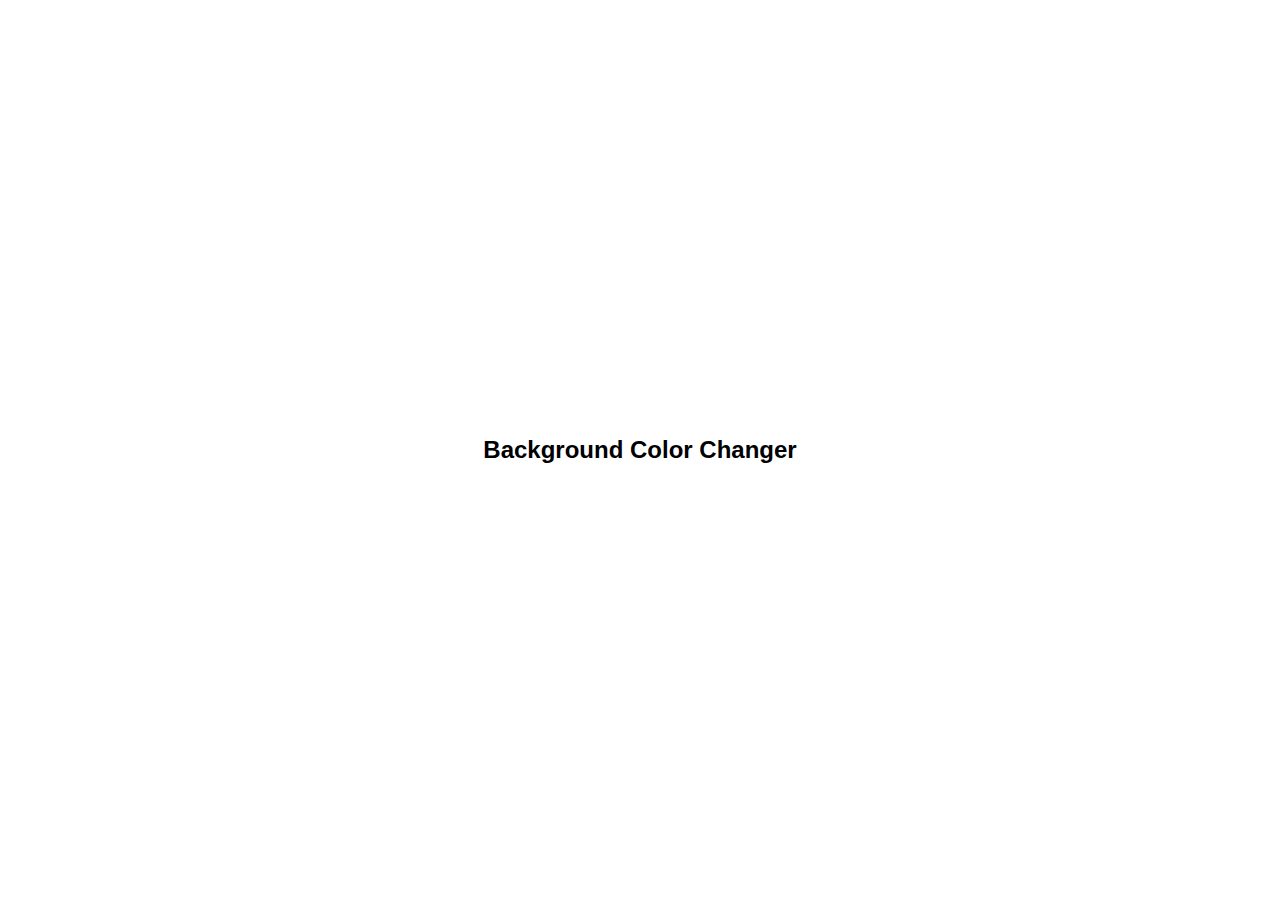
<file: ClickToChangeBGColor/index.html>
<!DOCTYPE html>
<html lang="en">

<head>
    <meta charset="UTF-8">
    <meta name="viewport" content="width=device-width, initial-scale=1.0">
    <title>Background Color Changer</title>
    <link rel="stylesheet" href="style.css">
</head>

<body>

    <div class="container">
        <h1>Background Color Changer</h1>
    </div>

    <script src="script.js"></script>
</body>

</html>
</file>
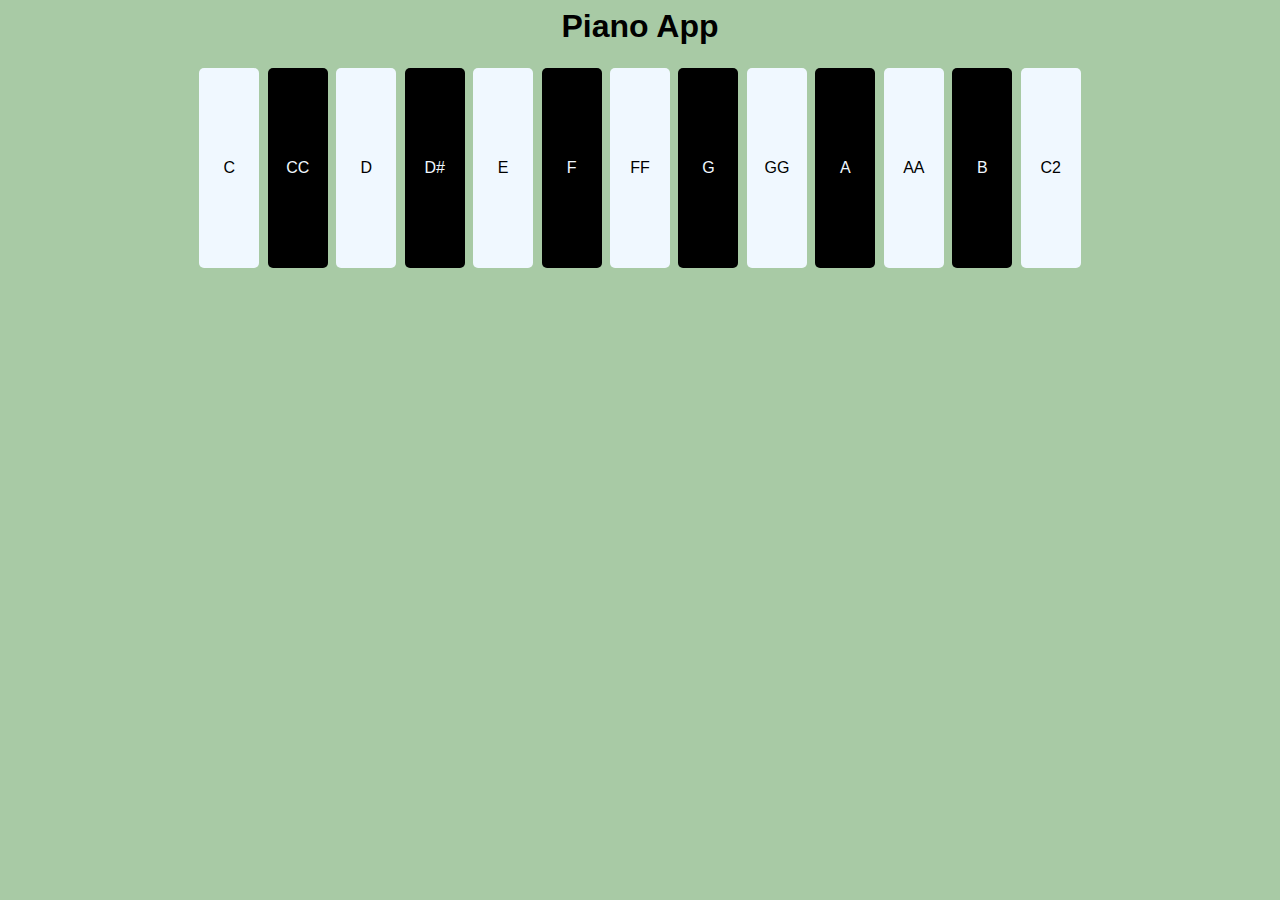
<file: DigitalPianoApplication/index.html>
<!DOCTYPE html>
<html lang="en">

<head>
    <meta charset="UTF-8">
    <meta name="viewport" content="width=device-width, initial-scale=1.0">
    <title>Digital Piano Application</title>
    <link rel="stylesheet" href="style.css">
</head>

<body>

    <div class="paino-container">
        <h1>Piano App</h1>
        <div>
            <button onclick="playSound('C')" class="white-key">C</button>
            <button onclick="playSound('CC')" class="black-key">CC</button>

            <button onclick="playSound('D')" class="white-key">D</button>
            <button onclick="playSound('DD')" class="black-key">D#</button>

            <button onclick="playSound('E')" class="white-key">E</button>
            <button onclick="playSound('F')" class="black-key">F</button>

            <button onclick="playSound('FF')" class="white-key">FF</button>
            <button onclick="playSound('G')" class="black-key">G</button>

            <button onclick="playSound('GG')" class="white-key">GG</button>
            <button onclick="playSound('A')" class="black-key">A</button>

            <button onclick="playSound('AA')" class="white-key">AA</button>
            <button onclick="playSound('B')" class="black-key">B</button>

            <button onclick="playSound('C2')" class="white-key">C2</button>

        </div>
    </div>

    <script src="script.js"></script>
</body>

</html>
</file>
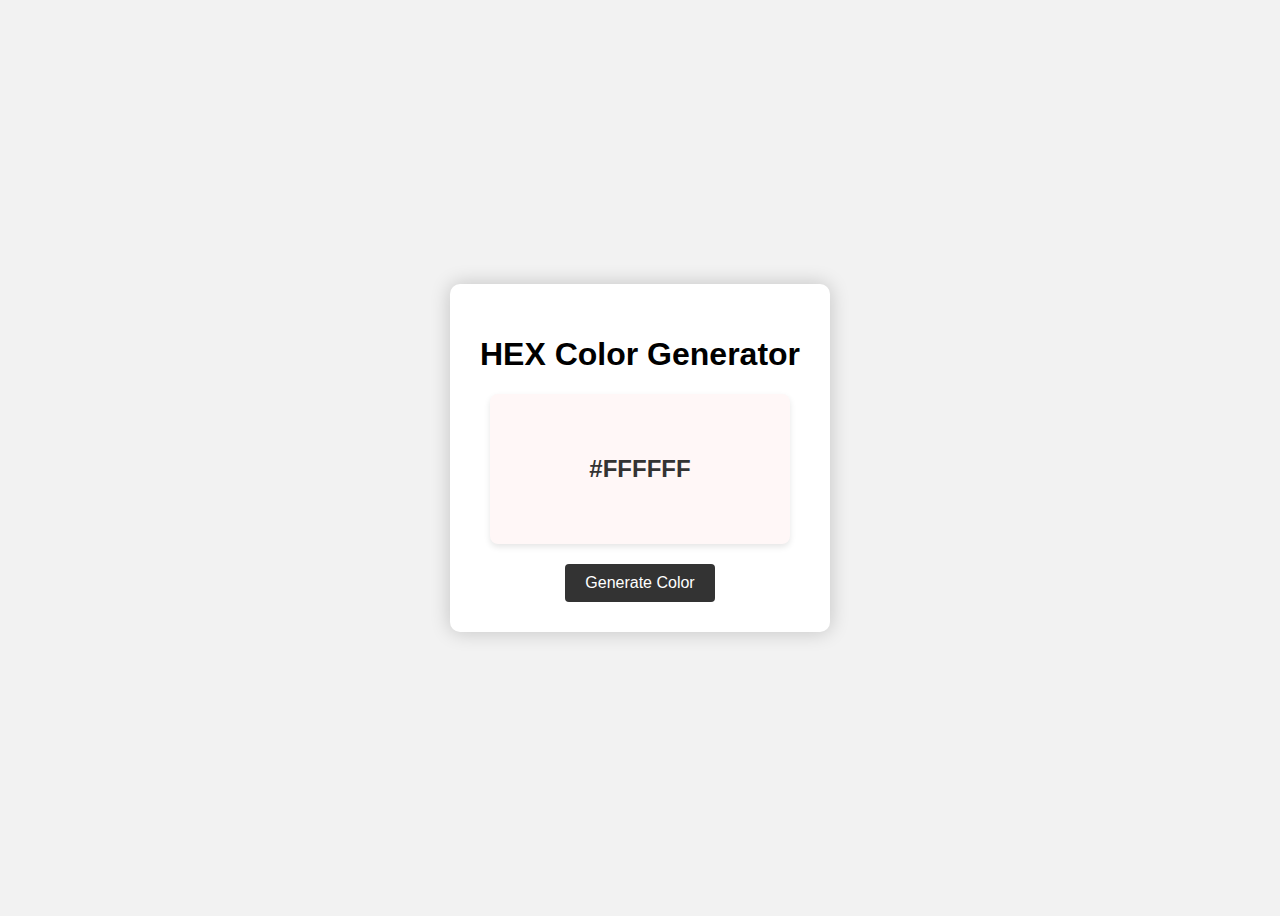
<file: HEXColorGeneratorApplicaiton/index.html>
<!DOCTYPE html>
<html lang="en">

<head>
    <meta charset="UTF-8">
    <meta name="viewport" content="width=device-width, initial-scale=1.0">
    <title>HEX Color Generator</title>
    <link rel="stylesheet" href="style.css">
</head>

<body>

    <div class="container">
        <h1>HEX Color Generator</h1>
        <div class="color-box" id="colorBox">
            <span id="colorText">#FFFFFF</span>
        </div>
        <button id="generteBtn">Generate Color</button>
    </div>

    <script src="script.js"></script>
</body>

</html>
</file>
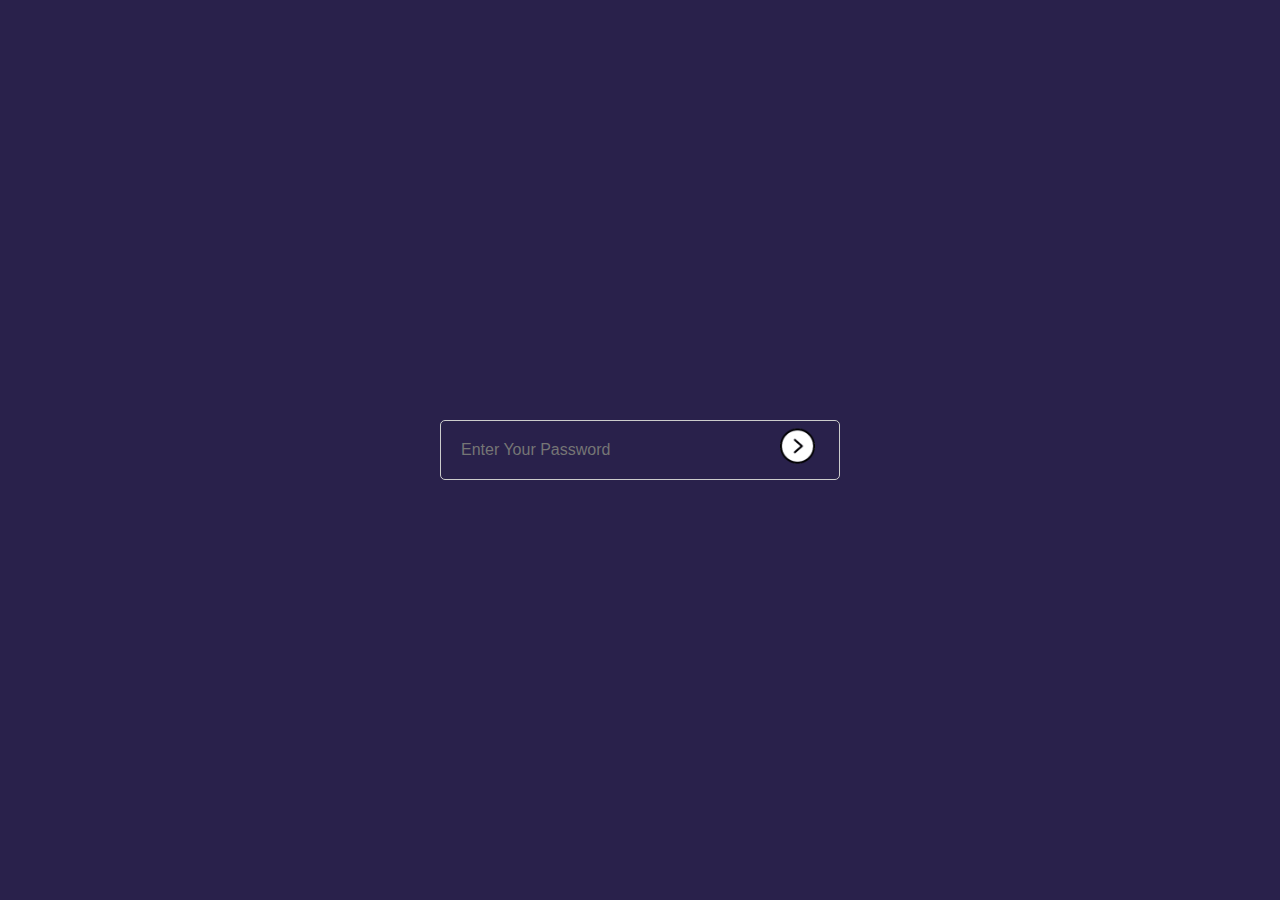
<file: PasswordStrengthChecker/index.html>
<!DOCTYPE html>
<html lang="en">

<head>
    <meta charset="UTF-8">
    <meta http-equiv="X-UA-Compatible" content="IE=edge">
    <meta name="viewport" content="width=device-width, initial-scale=1.0">
    <title>Password Strength Checker</title>
    <link rel="stylesheet" href="style.css">
</head>

<body>

    <div class="container">
        <div class="input-box">
            <input type="password" id="password" placeholder="Enter Your Password">
            <button type="submit"><img src="password-arrow.png" alt="Arrow Image"></button>
            <p id="message"><span id="strength">Weak</p>
        </div>

    </div>
    <script src="script.js"></script>
</body>

</html>
</file>
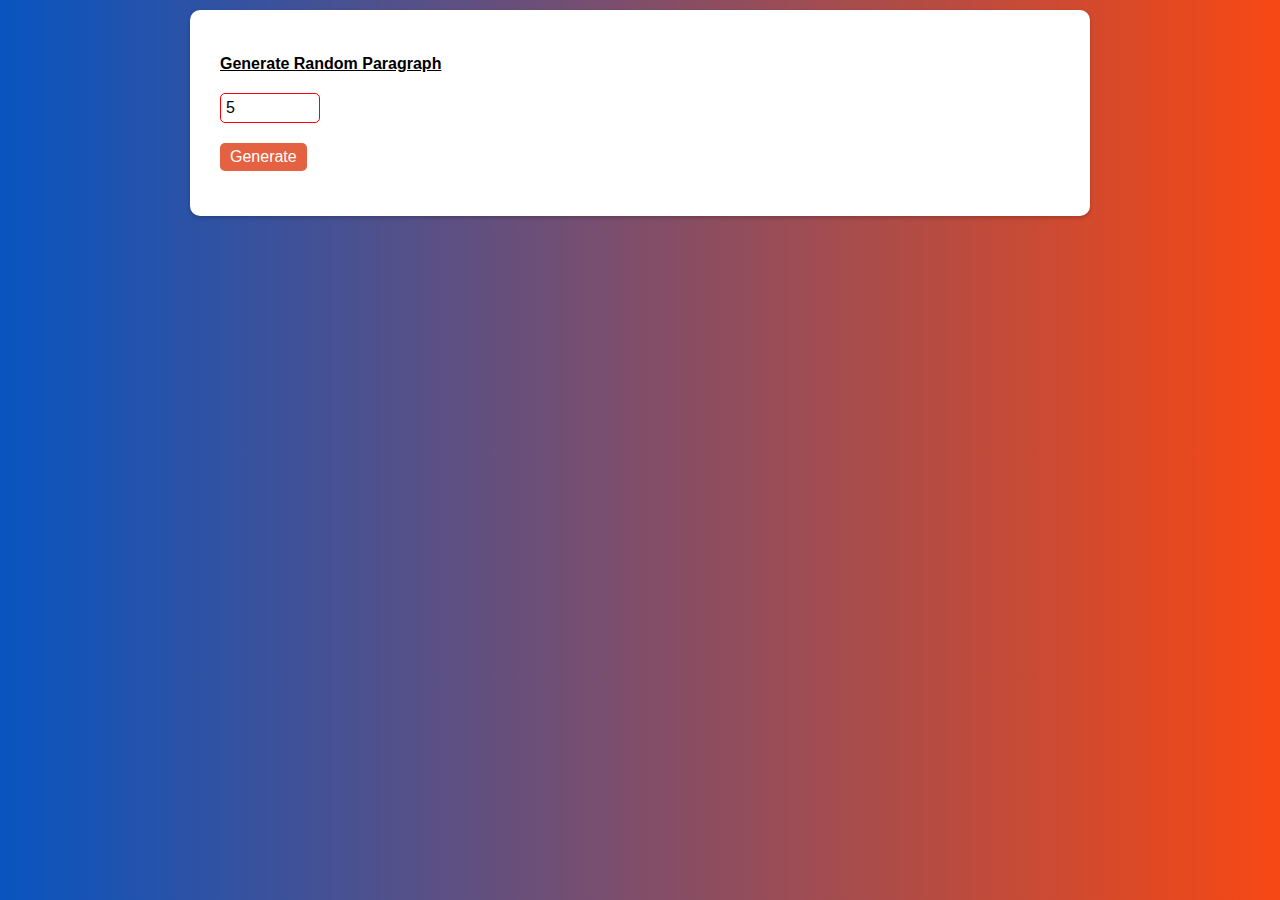
<file: RandomParagraphGenerator/index.html>
<!DOCTYPE html>
<html lang="en">

<head>
    <meta charset="UTF-8">
    <meta http-equiv="X-UA-Compatible" content="IE=edge">
    <meta name="viewport" content="width=device-width, initial-scale=1.0">
    <title>Random Paragraph Generator</title>
    <link rel="stylesheet" href="style.css">
</head>

<body>

    <div class="card">
        <div class="row">
            <div>
                <label for="items">Generate Random Paragraph</label>
            </div>

            <div>
                <input type="number" value="5" id="items">
            </div>

            <div>
                <button onclick="generate()">Generate</button>
            </div>

        </div>

        <div class="row" id="data"></div>
    </div>
    <script src="script.js"></script>
</body>

</html>
</file>
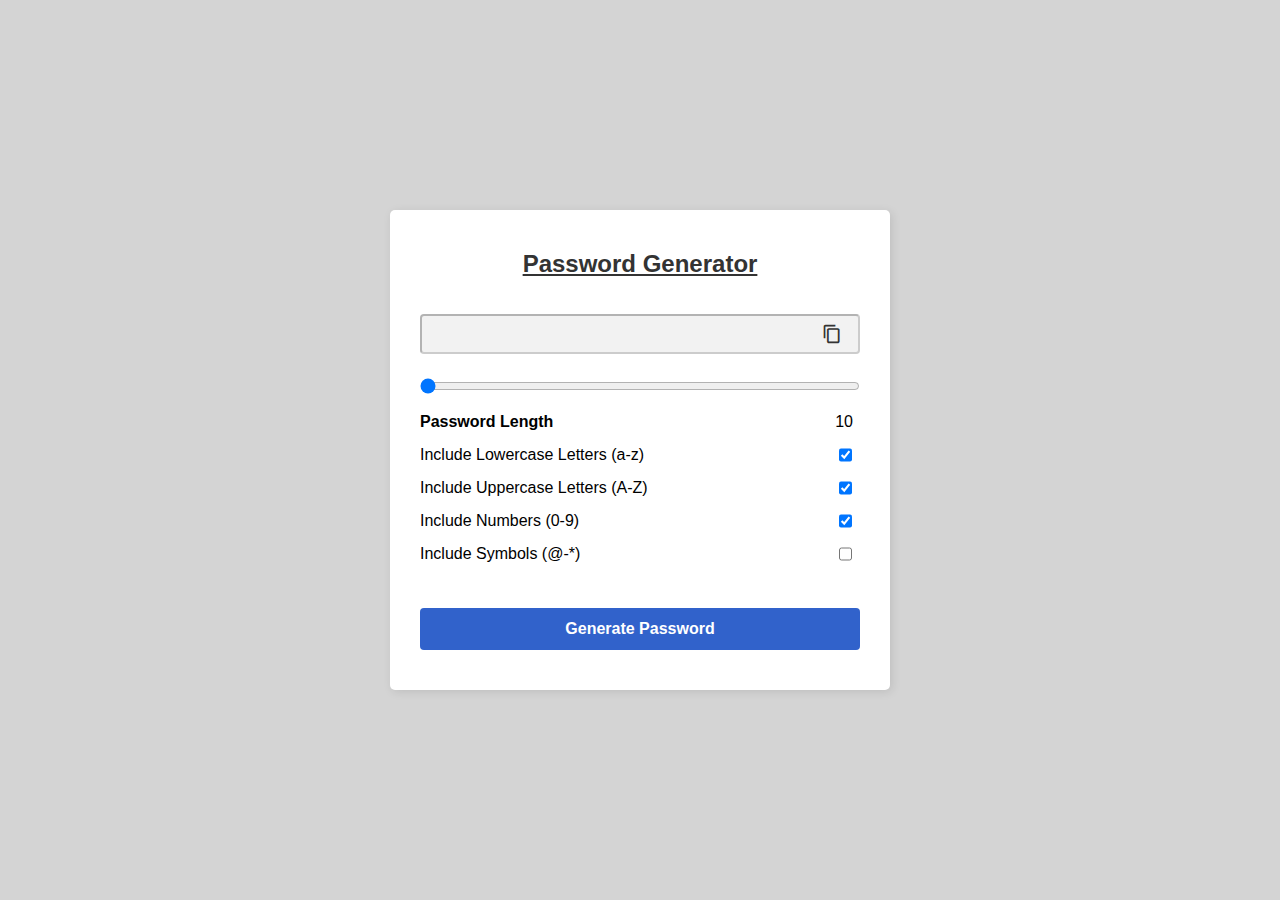
<file: RandomPasswordGenerator/index.html>
<!DOCTYPE html>
<html lang="en">

<head>
    <meta charset="UTF-8">
    <meta http-equiv="X-UA-Compatible" content="IE=edge">
    <meta name="viewport" content="width=device-width, initial-scale=1.0">
    <title>Random Password Generator</title>
    <link rel="stylesheet" href="style.css" />
    <link href="https://fonts.googleapis.com/icon?family=Material+Icons" rel="stylesheet" />
</head>

<body>

    <div class="container">
        <h1>Password Generator</h1>
        <div class="inputBox">
            <input type="text" class="passBox" id="passBox" disabled>
            <span class="material-icons" id="copyIcon">
                content_copy
            </span>
        </div>

        <input type="range" min="10" max="30" value="10" id="inputSlider">

        <div class="row">
            <p>Password Length</p>
            <span id="sliderValue">10</span>
        </div>

        <div class="row">
            <label for="lowercase">Include Lowercase Letters (a-z)</label>
            <input type="checkbox" name="lowercase" id="lowercase" checked>
        </div>

        <div class="row">
            <label for="uppercase">Include Uppercase Letters (A-Z)</label>
            <input type="checkbox" name="uppercase" id="uppercase" checked>
        </div>

        <div class="row">
            <label for="numbers">Include Numbers (0-9)</label>
            <input type="checkbox" name="numbers" id="numbers" checked>
        </div>

        <div class="row">
            <label for="symbols">Include Symbols (@-*)</label>
            <input type="checkbox" name="symbols" id="symbols">
        </div>

        <button type="button" class="getBtn" id="getBtn">
            Generate Password
        </button>


    </div>
    <script src="script.js"></script>
</body>

</html>
</file>
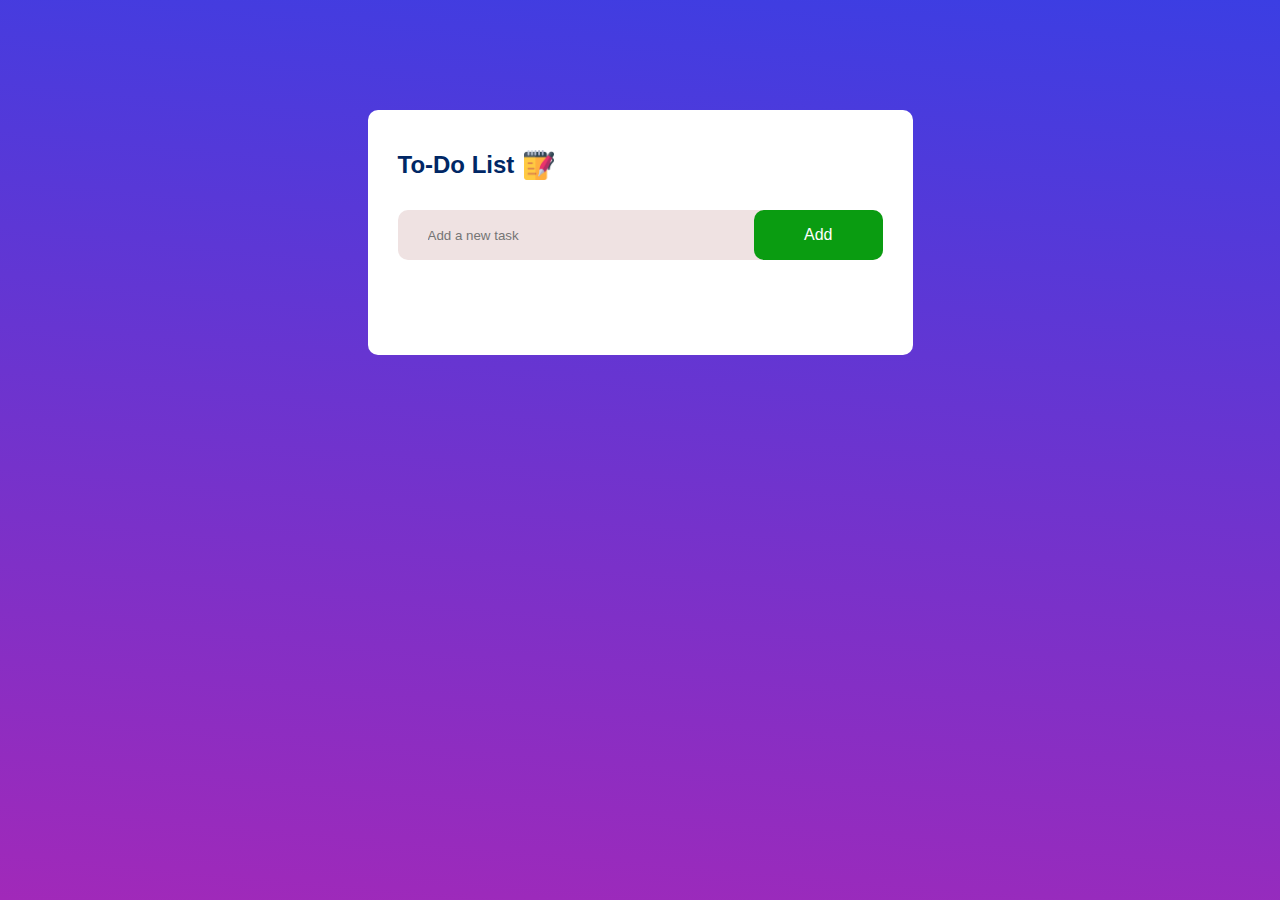
<file: ToDoList/index.html>
<!DOCTYPE html>
<html lang="en">
<head>
    <meta charset="UTF-8">
    <meta name="viewport" content="width=device-width, initial-scale=1.0">
    <title>To-Do List Application</title>
    <link rel="stylesheet" href="style.css">
</head>
<body>
    <div class="container">
        <div class="todo-app">
            <h2>To-Do List<img src="notes.png" alt="notes"></h2>
            <div class="row">
                <input type="text" id="input-box" placeholder="Add a new task">
                <button id="addTask" onclick="addTask()">Add</button>
            </div>

            <ul id="list-container">
                <!-- <li class="checked">Task 0</li>
                <li>Task 1</li> -->
            </ul>
        </div>
    </div>



    <script src="script.js"></script>
</body>
</html>
</file>
<file: ClickToChangeBGColor/style.css>
* {
    margin: 0;
    padding: 0;
    box-sizing: border-box;
}

body {
    display: flex;
    justify-content: center;
    align-items: center;
    height: 100vh;
}


.container {
    font-family: Arial, Helvetica, sans-serif;
}

h1 {
    font-size: 24px;
}
</file>
<file: DigitalPianoApplication/style.css>
body {
    font-family: Arial, Helvetica, sans-serif;
    text-align: center;
    background-color: #a8caa5;
}

.piano-container {
    padding: 10px;
}

h1 {
    margin-top: 0;
    padding: 0;
}

button {
    width: 60px;
    height: 200px;
    margin: 2px;
    font-size: 16px;
    border: none;
    border-radius: 5px;
    cursor: pointer;

}

.white-key {
    background-color: aliceblue;
}

.black-key {
    background-color: black;
    color: aliceblue;
}
</file>
<file: HEXColorGeneratorApplicaiton/style.css>
body {
    display: flex;
    justify-content: center;
    align-items: center;
    background-color: #f2f2f2;
    font-family: Arial, Helvetica, sans-serif;
    height: 100vh;
}

.container {
    text-align: center;
    background-color: #fff;
    padding: 30px;
    box-shadow: 0px 0px 20px rgba(0, 0, 0, 0.2);
    border-radius: 10px;
}

.color-box {
    width: 300px;
    height: 150px;
    background-color: #fff7f7;
    border-radius: 8px;
    margin: 20px auto;
    font-weight: bolder;
    display: flex;
    justify-content: center;
    align-items: center;
    box-shadow: 0px 3px 6px rgba(0, 0, 0, 0.1);
}

#colorText {
    font-size: 24px;
    color: #333;
}

button {

    background-color: #333;
    color: #ffffff;
    border: none;
    border-radius: 4px;
    padding: 10px 20px;
    font-size: 16px;
    cursor: pointer;
    transition: background-color 0.3s ease;

}

button:hover {
    background-color: #555;
}
</file>
<file: PasswordStrengthChecker/style.css>
* {
    margin: 0;
    padding: 0;
    box-sizing: border-box;
}

.container {
    height: 100vh;
    width: 100%;
    background-color: #29214b;
    display: flex;
    justify-content: center;
    align-items: center;
}

.input-box {
    width: 400px;
    position: relative;
}

.input-box input {
    width: 100%;
    height: 60px;
    padding: 0px 20px;
    border: 1px solid #ccc;
    outline: none;
    color: #fff;
    border-radius: 5px;
    font-size: 16px;
    background: transparent;
}


button {
    width: 3px;
    height: 3px;
    background: transparent;
    border: none;
    outline: none;
    border-radius: 50%;
    cursor: pointer;
    position: absolute;
    top: 16%;
    left: 85%;
    transform: translateY(-48%);

}

button img {
    width: 35px;
}

#message {
    position: absolute;
    margin-top: 5px;
    color: #fff;
    font-size: 16px;
    display: none;
}
</file>
<file: RandomParagraphGenerator/style.css>
* {
    padding: 0;
    margin: 0;
    box-sizing: border-box;
    font-family: Verdana, Geneva, Tahoma, sans-serif;
}

body {
    background: linear-gradient(to left, #f74813, #0854c0);
}

label {
    text-decoration: underline;
    font-weight: 600;
}

.card {
    max-width: 900px;
    background-color: #fff;
    margin: 10px auto;
    box-shadow: 0px 2px 4px rgba(0, 0, 0, 0.2);
    padding: 20px;
    border-radius: 10px;
}

.row {
    margin-top: 15px;
}

.row div {
    padding: 10px;
}

.row input {
    width: 100px;
    padding: 5px;
    border-radius: 5px;
    border: 1px solid #ff0000;
    outline: none;
    font-size: 16px;
}

.row button {
    background-color: #e46141;
    padding: 5px 10px;
    border-radius: 5px;
    border: none;
    font-size: 16px;
    color: white;
    cursor: pointer;
    outline: none;
}

.row p {
    margin-top: 10px;
    font-size: 16px;
    text-align: justify;
}
</file>
<file: RandomPasswordGenerator/style.css>
* {
    padding: 0;
    margin: 0;
    box-sizing: border-box;
    font-family: Arial, Helvetica, sans-serif;
}

body {
    display: flex;
    justify-content: center;
    align-items: center;
    min-height: 100vh;
    background-color: #d4d4d4;
}

.container {
    width: 100%;
    max-width: 500px;
    border-radius: 5px;
    background-color: #fff;
    padding: 40px 30px;
    box-shadow: 2px 2px 10px rgba(0, 0, 0, 0.1);
}

.container h1 {
    font-size: 24px;
    font-weight: bold;
    margin-bottom: 36px;
    text-align: center;
    color: #333333;
    text-decoration: underline;
}

.inputBox {
    position: relative;
    margin-bottom: 24px;
}

.inputBox span {
    position: absolute;
    top: 50%;
    right: 4%;
    transform: translateY(-50%);
    color: #333333;
    font-size: 20px;
    cursor: pointer;
}

.passBox {
    width: 100%;
    height: 40px;
    padding: 8px;
    border-radius: 4px;
    font-size: 16px;
    font-weight: 700;
    background-color: #f2f2f2;
    color: #333333;
    outline: none;
}

input[type="range"] {
    width: 100%;
}

.row {

    display: flex;
    justify-content: space-between;
    margin-bottom: 15px;
    margin-top: 15px;

}

.row p {
    font-weight: 700;
}

input[type="checkbox"] {
    margin-right: 8px;
}

.getBtn {
    width: 100%;
    padding: 12px;
    border: none;
    border-radius: 4px;
    font-size: 16px;
    font-weight: bold;
    color: #ffffff;
    background-color: #3162cb;
    cursor: pointer;
    margin-top: 30px;

}

.getBtn:hover {
    background-color: #1d1e20;
}

#sliderValue {
    margin-right: 7px;
}
</file>
<file: ToDoList/style.css>
* {
    margin: 0;
    padding: 0;
    box-sizing: border-box;
    font-family: Arial, Helvetica, sans-serif;
}

.container {
    min-height: 100vh;
    background: linear-gradient(185deg, #3b3ee3, #a129b9);
    padding: 10px;
}

.todo-app {
    max-width: 545px;
    background: #fff;
    margin: 100px auto;
    padding: 40px 30px 70px;
    border-radius: 10px;

}

.todo-app h2 {
    color: #002765;
    display: flex;
    align-items: center;
    margin-bottom: 30px;
}

.todo-app h2 img {
    width: 30px;
    margin-left: 10px;
}

.todo-app:hover {
    box-shadow: 1px 2px 2px 3px black;
}

.row {
    display: flex;
    align-items: center;
    justify-content: space-between;
    background-color: #efe2e2;
    border-radius: 10px;
    padding-left: 20px;
    margin-bottom: 25px;
}

input {
    flex: 1;
    border: none;
    outline: none;
    background: transparent;
    padding: 10px;
    font-weight: 14px;
}

button {
    border: none;
    outline: none;
    padding: 16px 50px;
    color: #fff;
    font-size: 16px;
    cursor: pointer;
    background-color: #0a9c11;
    border-radius: 10px;
}

button:hover {
    background-color: #068051;
}

ul li {
    list-style: none;
    font-size: 17px;
    padding: 12px 8px 12px 50px;
    user-select: none;
    cursor: pointer;
    position: relative;
}

ul li::before {
    content: '';
    position: absolute;
    height: 28px;
    width: 28px;
    border-radius: 50%;
    background-image: url(unchecked.png);
    background-size: cover;
    background-position: center;
    top: 8px;
    left: 16px;
}

ul li.checked {
    color: #555;
    text-decoration: line-through;
}

ul li.checked::before {
    color: #666;
    background-image: url(checked.png);

}

ul li span {
    position: absolute;
    right: 0;
    top: 5px;
    width: 40px;
    height: 40px;
    font-size: 22px;
    color: #555;
    line-height: 40px;
    text-align: center;
    border-radius: 50%;
}

ul li span:hover {
    background-color: #f3f3f3;
}
</file>
